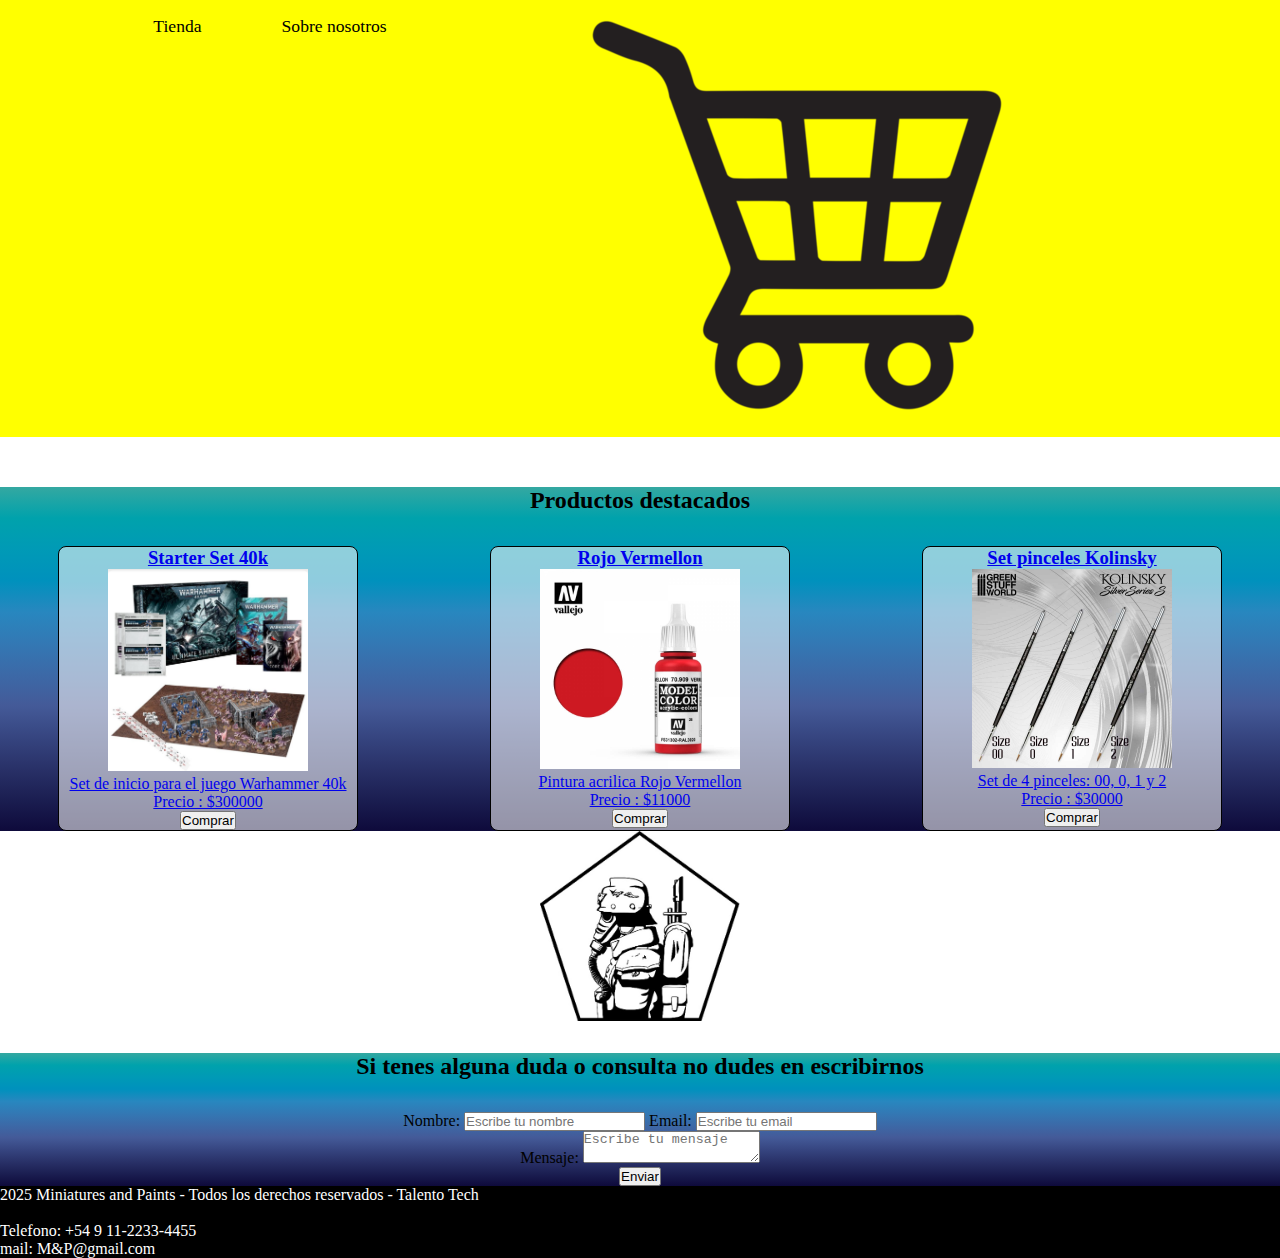
<file: index.html>
<!DOCTYPE html>
<html lang="es">
<head>
    <meta charset="UTF-8">
    <meta name="viewport" content="width=device-width, initial-scale=1.0">
    <title>Miniatures&Paints</title>

    <link rel="stylesheet" href="./style.css">

    <link rel="preconnect" href="https://fonts.googleapis.com">
    <link rel="preconnect" href="https://fonts.gstatic.com" crossorigin>
    <link href="https://fonts.googleapis.com/css2?family=Coral+Pixels&family=Open+Sans:ital,wght@0,300..800;1,300..800&display=swap" rel="stylesheet">
</head>
<body>

    <header>
        <nav class="nav-principal">
            <a href="./Paginas/tienda.html">Tienda</a>
            <a href="#">Sobre nosotros</a>
            <a href="./Paginas/carrito.html"><img src="./Assets/img/carrito.webp" alt="" class="carrito-img"></a>
        </nav>
    </header>
    <br>
    <section>
        <h2>Productos destacados</h2>
        <div class="producto">
            <div class="en-muestra">
                <a href="./Paginas/tienda.html">
                    <h3>Starter Set 40k</h3>
                    <img src="./Assets/img/Set-completo.png" alt="Set inicio Warhammer 40k">
                    <p>Set de inicio para el juego Warhammer 40k</p>
                    <p>Precio : $300000</p>
                    <button id="btn-carrito" class="boton-comprar">Comprar</button>
                </a> 
            </div>

            <div class="en-muestra">
                <a href="./Paginas/tienda.html">
                    <h3>Rojo Vermellon</h3>
                    <img src="./Assets/img/VallejoRojoVermellon.jpg" alt="Pintura acrilica Vallejo Rojo Vermellon">
                    <p>Pintura acrilica Rojo Vermellon</p>
                    <p>Precio : $11000</p>
                    <button class="boton-comprar">Comprar</button>
                </a>
            </div>

            <div class="en-muestra">
                <a href="./Paginas/tienda.html">
                    <h3>Set pinceles Kolinsky</h3>
                    <img src="./Assets/img/PincelesKolinski.png" alt="Set inicio Warhammer 40k">
                    <p>Set de 4 pinceles: 00, 0, 1 y 2</p>
                    <p>Precio : $30000</p>
                    <button class="boton-comprar">Comprar</button>
                </a>
            </div>
        </div>
    </section>

    <main>
        <img src="./Assets/img/icono.png" alt="Logotipo de la empresa">
    </main>

    <section class="formulario">
        <h2>Si tenes alguna duda o consulta no dudes en escribirnos</h2>
        <form action="" method="post">
            <label for="nombre">Nombre:</label>
            <input type="text" id="nombre" name="nombre" placeholder="Escribe tu nombre">
            <label for="email">Email:</label>
            <input type="email" id="email" name="email" placeholder="Escribe tu email"><br>
            <label for="mensaje">Mensaje:</label>   
            <textarea id="mensaje" name="mensaje" placeholder="Escribe tu mensaje"></textarea><br>
            <input type="submit" value="Enviar" class="boton-enviar">
        </form>
    </section>


    <footer>
        2025 Miniatures and Paints - Todos los derechos reservados - Talento Tech
        <br><br>
        <div class="contacto">
            <p>Telefono:  +54 9 11-2233-4455</p>
            <p>mail: M&P@gmail.com</p>
        </div>
    </footer>


    
</body>
</html>
</file>
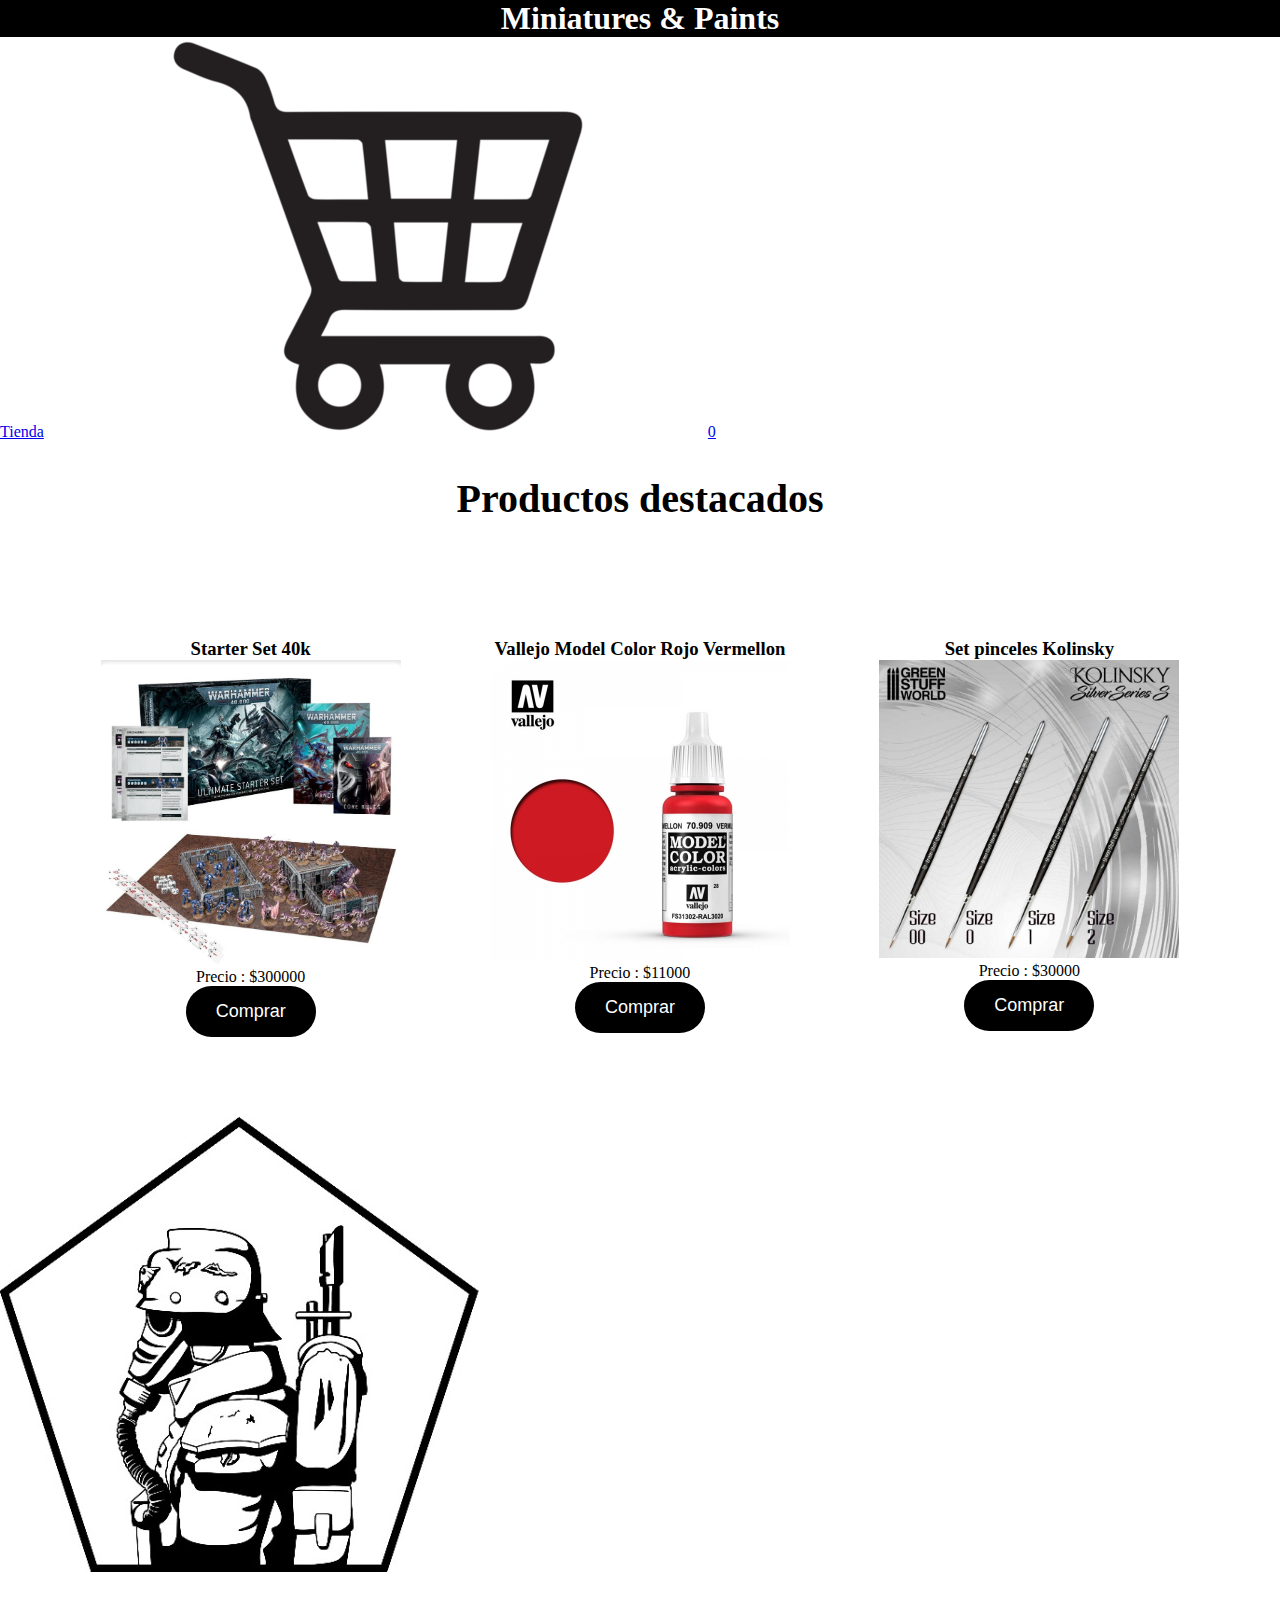
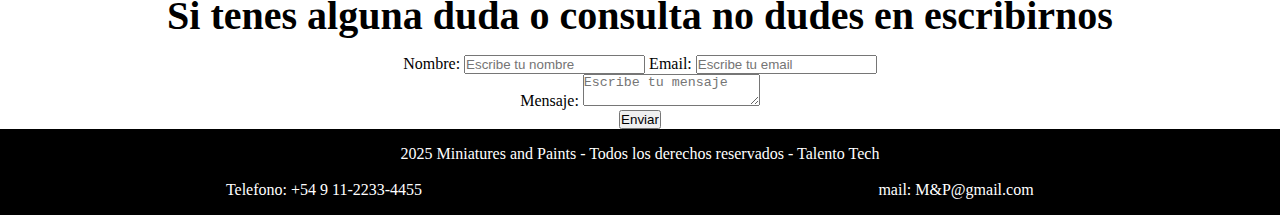
<file: docs/index.html>
<!DOCTYPE html>
<html lang="es">
<head>
    <meta charset="UTF-8">
    <meta name="viewport" content="width=device-width, initial-scale=1.0">
    <title>Miniatures&Paints</title>

    <link rel="stylesheet" href="../Styles/tiendaStyle.css">

    <link rel="preconnect" href="https://fonts.googleapis.com">
    <link rel="preconnect" href="https://fonts.gstatic.com" crossorigin>
    <link href="https://fonts.googleapis.com/css2?family=Coral+Pixels&family=Open+Sans:ital,wght@0,300..800;1,300..800&display=swap" rel="stylesheet">
</head>
<body>

    <header>
        <h1 class="nombre-ecommerce">Miniatures & Paints</h1>
        <nav class="nav-principal">
            <a href="../docs/tienda.html">Tienda</a>
            <a href="../docs/carrito.html"><img src="../Assets/img/carrito.webp" alt="" class="carrito-img"><span id="cuenta-carrito">0</span></a>
        </nav>
    </header>
    <br>
    <section>
        <h2>Productos destacados</h2>
        <div class="producto">
            <div class="en-muestra en-muestra-miniatura">
                <a href="">
                    <h3>Starter Set 40k</h3>
                    <img src="../Assets/img/Set-completo.png  " alt="Set inicio Warhammer 40k">
                    <p>Precio : $300000</p>
                </a> 
                <button class="boton-comprar">Comprar</button>
            </div>

            <div class="en-muestra en-muestra-accesorio">
                <a href="">
                    <h3>Vallejo Model Color Rojo Vermellon</h3>
                    <img src="../Assets/img/VallejoRojoVermellon.jpg" alt="Pintura acrilica Vallejo Rojo Vermellon">
                    <p>Precio : $11000</p>
                </a>
                <button class="boton-comprar">Comprar</button>
            </div>

            <div class="en-muestra en-muestra-accesorio">
                <a href="">
                    <h3>Set pinceles Kolinsky</h3>
                    <img src="../Assets/img/PincelesKolinski.png" alt="Set pinceles Kolinsky">
                    <p>Precio : $30000</p>
                </a>
                <button class="boton-comprar">Comprar</button>
            </div>
        </div>
    </section>

    <main>
        <img src="../Assets/img/icono.png" alt="Logotipo de la empresa">
    </main>

    <section class="formulario">
        <h2>Si tenes alguna duda o consulta no dudes en escribirnos</h2>
        <form action="" method="post" onsubmit="event.preventDefault(); alert('Formulario enviado');">
            <label for="nombre">Nombre:</label>
            <input type="text" id="nombre" name="nombre" placeholder="Escribe tu nombre">
            <label for="email">Email:</label>
            <input type="email" id="email" name="email" placeholder="Escribe tu email"><br>
            <div class="text-area">
                <label for="mensaje">Mensaje:</label>   
                <textarea id="mensaje" name="mensaje" placeholder="Escribe tu mensaje"></textarea><br>
            </div>
            <input type="submit" value="Enviar" class="boton-enviar">
        </form>
    </section>


    <footer>
        2025 Miniatures and Paints - Todos los derechos reservados - Talento Tech
        <br><br>
        <div class="contacto">
            <p>Telefono:  +54 9 11-2233-4455</p>
            <p>mail: M&P@gmail.com</p>
        </div>
    </footer>

        <script src="../JS/main.js"></script>   
        <script src="../JS/carritojs.js"></script>
</body>
</html>
</file>
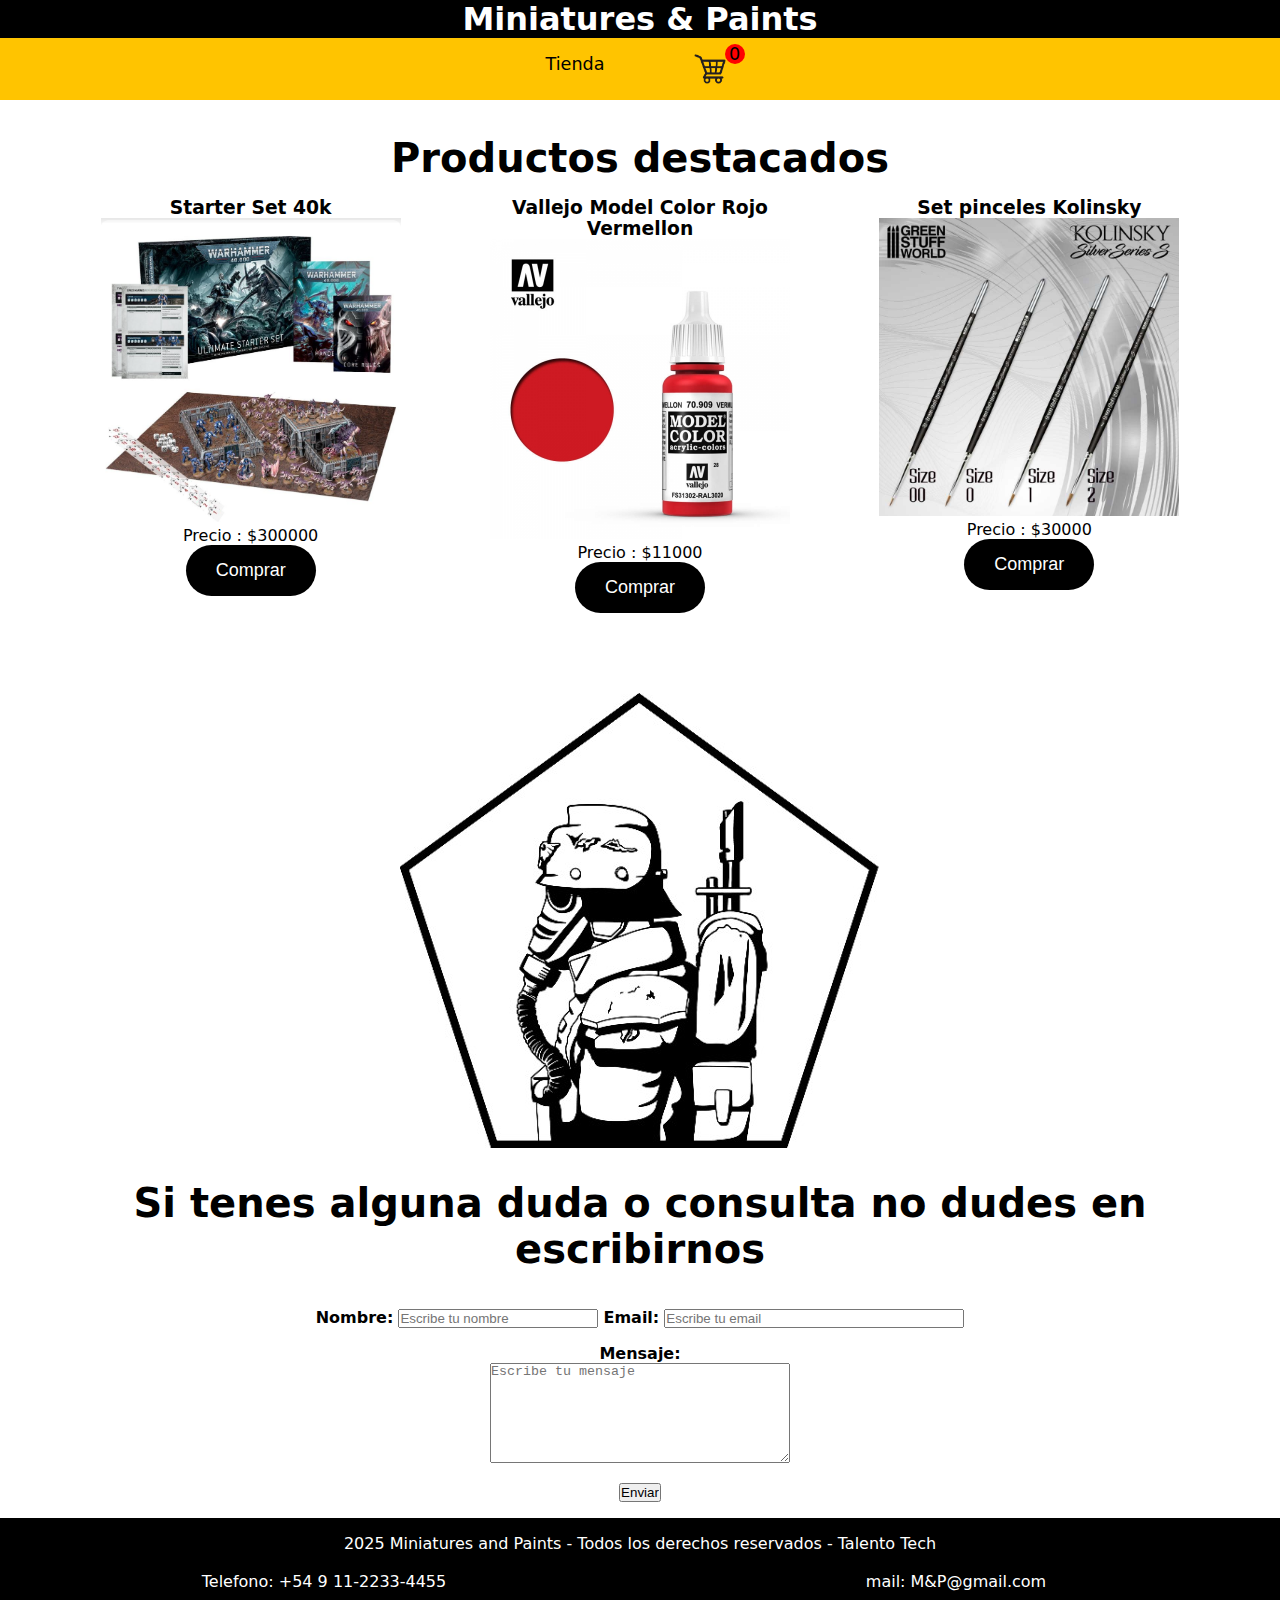
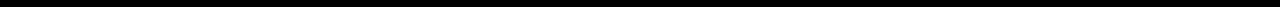
<file: index/index.html>
<!DOCTYPE html>
<html lang="es">
<head>
    <meta charset="UTF-8">
    <meta name="viewport" content="width=device-width, initial-scale=1.0">
    <title>Miniatures&Paints</title>

    <link rel="stylesheet" href="../Styles/style.css">

    <link rel="preconnect" href="https://fonts.googleapis.com">
    <link rel="preconnect" href="https://fonts.gstatic.com" crossorigin>
    <link href="https://fonts.googleapis.com/css2?family=Coral+Pixels&family=Open+Sans:ital,wght@0,300..800;1,300..800&display=swap" rel="stylesheet">
</head>
<body>

    <header>
        <h1 class="nombre-ecommerce">Miniatures & Paints</h1>
        <nav class="nav-principal">
            <a href="../index/tienda.html">Tienda</a>
            <a href="../index/carrito.html "><img src="../Assets/img/carrito.webp" alt="" class="carrito-img"><span id="cuenta-carrito">0</span></a>
        </nav>
    </header>
    <br>
    <section>
        <h2>Productos destacados</h2>
        <div class="producto">
            <div class="en-muestra en-muestra-miniatura">
                <a href="">
                    <h3>Starter Set 40k</h3>
                    <img src="../Assets/img/Set-completo.png  " alt="Set inicio Warhammer 40k">
                    <p>Precio : $300000</p>
                </a> 
                <button class="boton-comprar">Comprar</button>
            </div>

            <div class="en-muestra en-muestra-accesorio">
                <a href="">
                    <h3>Vallejo Model Color Rojo Vermellon</h3>
                    <img src="../Assets/img/VallejoRojoVermellon.jpg" alt="Pintura acrilica Vallejo Rojo Vermellon">
                    <p>Precio : $11000</p>
                </a>
                <button class="boton-comprar">Comprar</button>
            </div>

            <div class="en-muestra en-muestra-accesorio">
                <a href="">
                    <h3>Set pinceles Kolinsky</h3>
                    <img src="../Assets/img/PincelesKolinski.png" alt="Set pinceles Kolinsky">
                    <p>Precio : $30000</p>
                </a>
                <button class="boton-comprar">Comprar</button>
            </div>
        </div>
    </section>

    <main>
        <img src="../Assets/img/icono.png" alt="Logotipo de la empresa">
    </main>

    <section class="formulario">
        <h2>Si tenes alguna duda o consulta no dudes en escribirnos</h2>
        <form action="" method="post">
            <label for="nombre">Nombre:</label>
            <input type="text" id="nombre" name="nombre" placeholder="Escribe tu nombre">
            <label for="email">Email:</label>
            <input type="email" id="email" name="email" placeholder="Escribe tu email"><br>
            <div class="text-area">
                <label for="mensaje">Mensaje:</label>   
                <textarea id="mensaje" name="mensaje" placeholder="Escribe tu mensaje"></textarea><br>
            </div>
            <input type="submit" value="Enviar" class="boton-enviar">
        </form>
    </section>


    <footer>
        2025 Miniatures and Paints - Todos los derechos reservados - Talento Tech
        <br><br>
        <div class="contacto">
            <p>Telefono:  +54 9 11-2233-4455</p>
            <p>mail: M&P@gmail.com</p>
        </div>
    </footer>


        <script src="../JS/carritojs.js"></script>
</body>
</html>
</file>
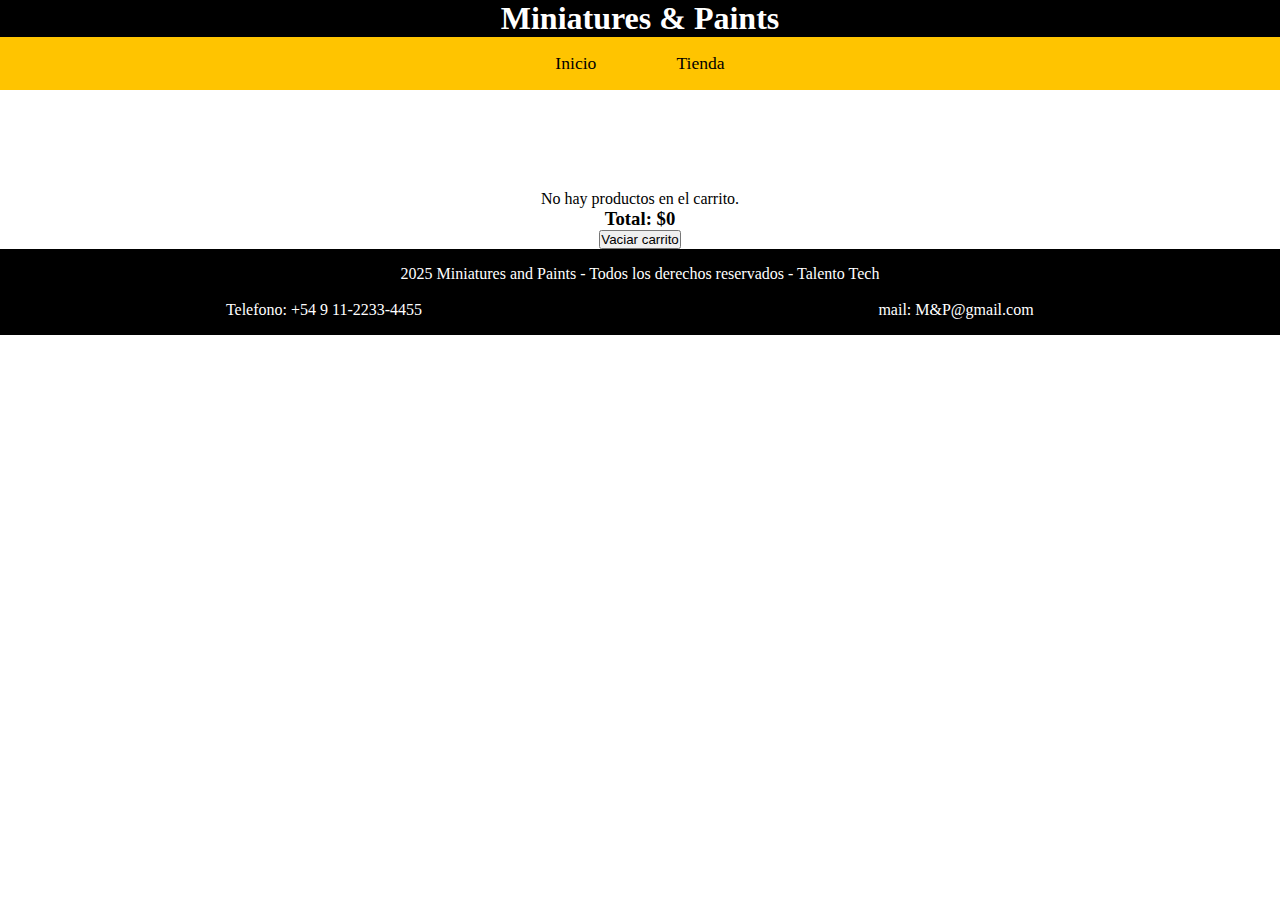
<file: docs/carrito.html>
<!DOCTYPE html>
<html lang="en">
<head>
    <meta charset="UTF-8">
    <meta name="viewport" content="width=device-width, initial-scale=1.0">
    <title>Document</title>
    <link rel="stylesheet" href="../Styles/carritoStyle.css">
</head>
<body>
    <header>
        <h1>Miniatures & Paints</h1>
        <nav class="nav-principal-carrito">
            <a href="../index.html">Inicio</a>
            <a href="../docs/tienda.html">Tienda</a>
        </nav>
    </header>

    <main>
        <section id="carrito-contenedor">
            
        </section>
        <h3 id="total">Total: $0</h3>
        <button id="vaciar-carrito">Vaciar carrito</button>
    </main>

    <footer>
        2025 Miniatures and Paints - Todos los derechos reservados - Talento Tech
        <br><br>
        <div class="contacto">
            <p>Telefono:  +54 9 11-2233-4455</p>
            <p>mail: M&P@gmail.com</p>
        </div>
    </footer>

    <script src="../JS/carritojs.js"></script>

</body>
</html>
</file>
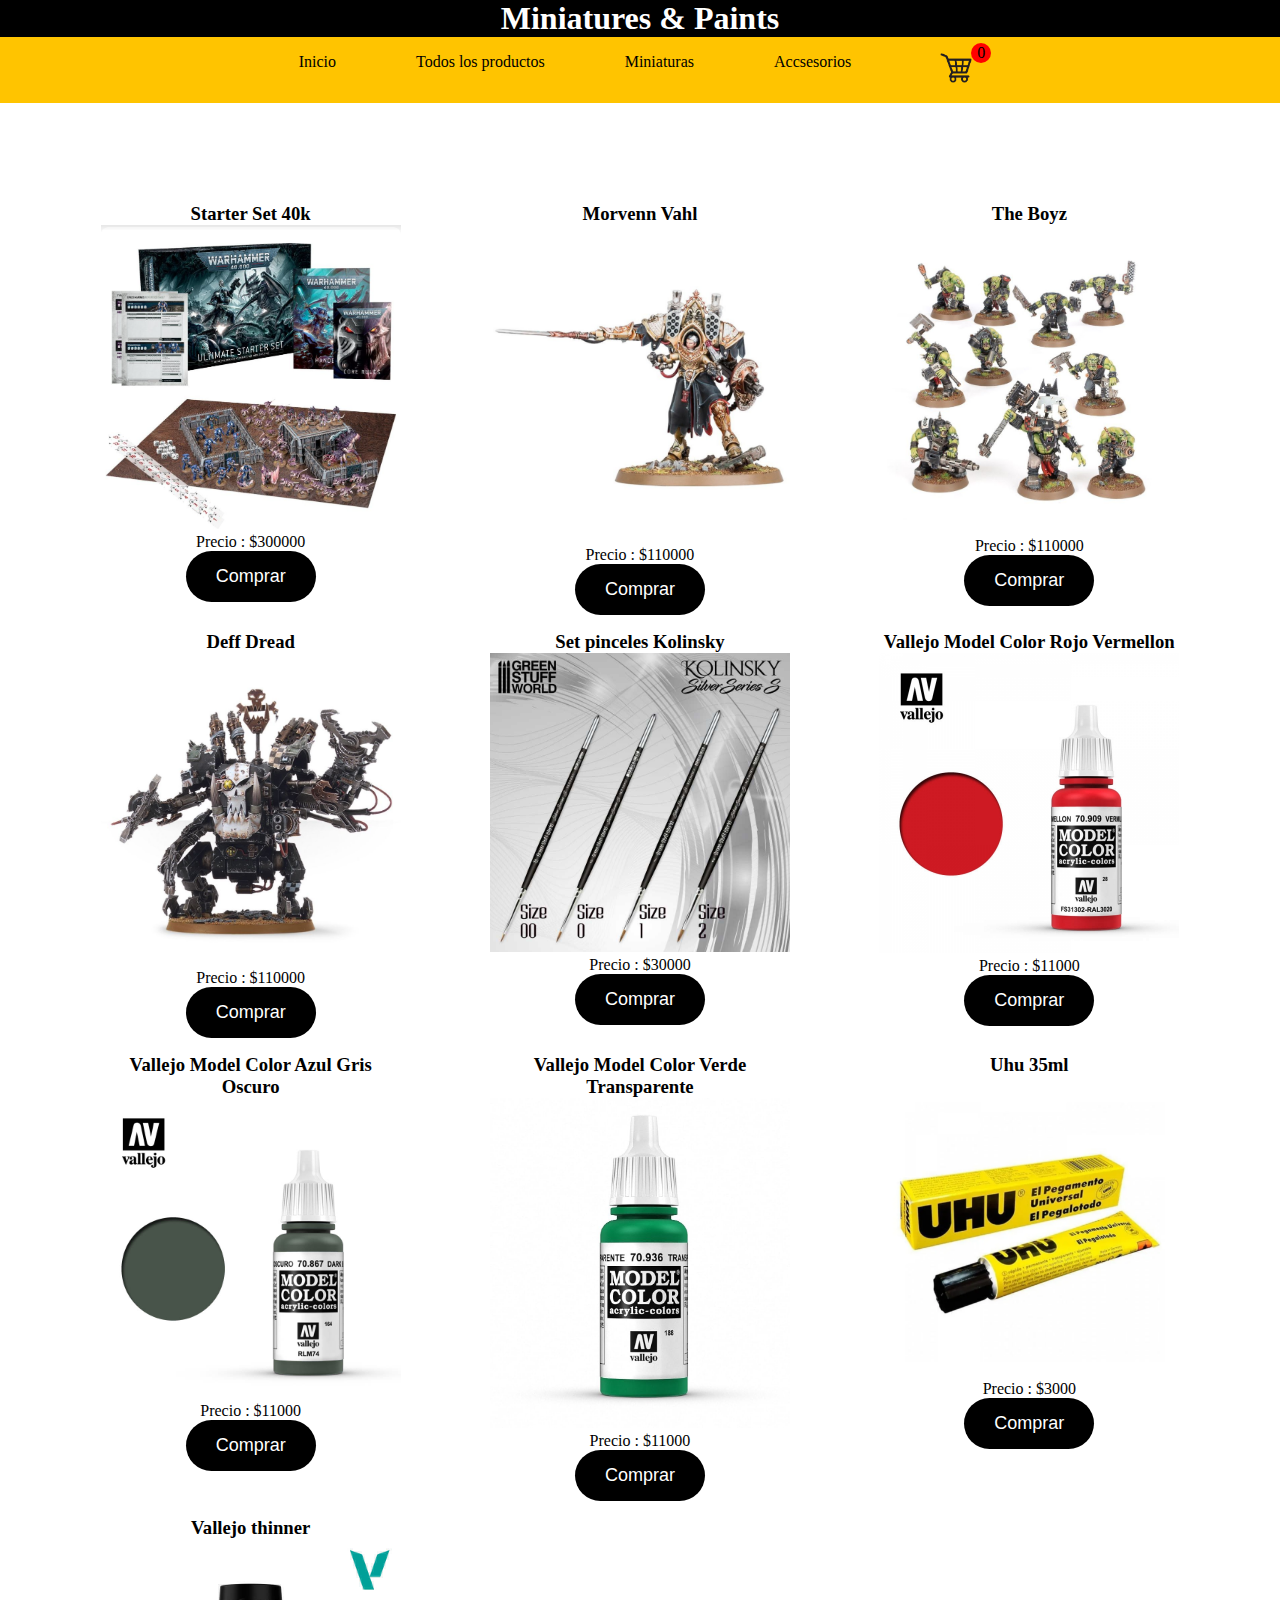
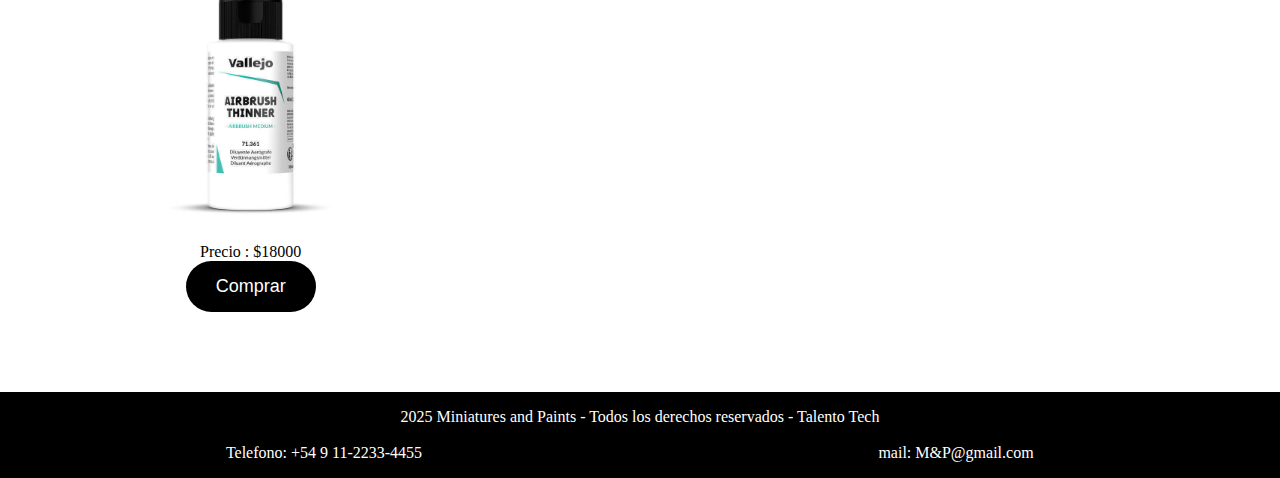
<file: docs/tienda.html>
<!DOCTYPE html>
<html lang="en">
<head>
    <meta charset="UTF-8">
    <meta name="viewport" content="width=device-width, initial-scale=1.0">
    <title>Document</title>
    <link rel="stylesheet" href="../Styles/tiendaStyle.css">
</head>
<body>
    <header>
        <h1>Miniatures & Paints</h1>
        <nav class="buscador">
            <ul>
                <li>
                    <a href="../index.html">Inicio</a>
                </li>
                <li>
                    <a href="" id="mostrar-todos">Todos los productos</a>
                </li>
                <li>
                    <a href="" id="mostrar-minis">Miniaturas</a>
                </li>
                <li>
                    <a href="" id="mostrar-accesorios">Accsesorios</a>
                </li>
                <li>
                    <a href="../docs/carrito.html" class="carrito-contenedor"><img src="../Assets/img/carrito.webp" alt="" class="carrito-img"><span id="cuenta-carrito">0</span></a>
                </li>
            </ul>
        </nav>
    </header>

    <section>
        <div class="producto">
            <div class="en-muestra en-muestra-miniatura">
                <a href="">
                    <h3>Starter Set 40k</h3>
                    <img src="../Assets/img/Set-completo.png  " alt="Set inicio Warhammer 40k">
                    <p>Precio : $300000</p>
                </a> 
                <button class="boton-comprar">Comprar</button>
            </div>

            <div class="en-muestra en-muestra-miniatura">
                <a href="">
                    <h3>Morvenn Vahl</h3>
                    <img src="../Assets/img/MorvennVahlMini.png" alt="Adepta Sororitas Morvenn Vahl">
                    <p>Precio : $110000</p>
                </a>
                <button class="boton-comprar">Comprar</button>
            </div>

            <div class="en-muestra en-muestra-miniatura">
                <a href="">
                    <h3>The Boyz</h3>
                    <img src="../Assets/img/BoyzMini.png" alt="Orcos Boyz">
                    <p>Precio : $110000</p>
                </a>
                <button class="boton-comprar">Comprar</button>
            </div>

            <div class="en-muestra en-muestra-miniatura">
                <a href="">
                    <h3>Deff Dread</h3>
                    <img src="../Assets/img/DeffDreadMini.png" alt="Orcos Deff Dread">
                    <p>Precio : $110000</p>
                </a>
                <button class="boton-comprar">Comprar</button>
            </div>
            
            <div class="en-muestra en-muestra-accesorio">
                <a href="">
                    <h3>Set pinceles Kolinsky</h3>
                    <img src="../Assets/img/PincelesKolinski.png" alt="Set pinceles Kolinsky">
                    <p>Precio : $30000</p>
                </a>
                <button class="boton-comprar">Comprar</button>
            </div>
            
            <div class="en-muestra en-muestra-accesorio">
                <a href="">
                    <h3>Vallejo Model Color Rojo Vermellon</h3>
                    <img src="../Assets/img/VallejoRojoVermellon.jpg" alt="Pintura acrilica Vallejo Rojo Vermellon">
                    <p>Precio : $11000</p>
                </a>
                <button class="boton-comprar">Comprar</button>
            </div>

            <div class="en-muestra en-muestra-accesorio">
                <a href="">
                    <h3>Vallejo Model Color Azul Gris Oscuro</h3>
                    <img src="../Assets/img/VallejoAzulGrisOscuro.jpg" alt="Pintura acrilica Vallejo Azul Gris Oscuro">
                    <p>Precio : $11000</p>
                </a>
                <button class="boton-comprar">Comprar</button>
            </div>

            <div class="en-muestra en-muestra-accesorio">
                <a href="">
                    <h3>Vallejo Model Color Verde Transparente</h3>
                    <img src="../Assets/img/VallejoVerdeTransparente.jpg" alt="Pintura acrilica Vallejo Verde Transparente">
                    <p>Precio : $11000</p>
                </a>
                <button class="boton-comprar">Comprar</button>
            </div>

            <div class="en-muestra en-muestra-accesorio">
                <a href="">
                    <h3>Uhu 35ml</h3>
                    <img src="../Assets/img/AdhesivoUhu35ml.png" alt="Adhesivo Uhu 35ml">
                    <p>Precio : $3000</p>
                </a>
                <button class="boton-comprar">Comprar</button>
            </div>
            <div class="en-muestra en-muestra-accesorio">
                <a href="">
                    <h3>Vallejo thinner</h3>
                    <img src="../Assets/img/thinnerVallejo.jpg" alt="Thinner Vallejo">
                    <p>Precio : $18000</p>
                </a>
                <button class="boton-comprar">Comprar</button>
            </div>
            
        </div>


    </section>

    <footer>
        2025 Miniatures and Paints - Todos los derechos reservados - Talento Tech
        <br><br>
        <div class="contacto">
            <p>Telefono:  +54 9 11-2233-4455</p>
            <p>mail: M&P@gmail.com</p>
        </div>
    </footer>
    
    <script src="../JS/tiendajs.js"></script>
    <script src="../JS/carritojs.js"></script>

</body>
</html>
</file>
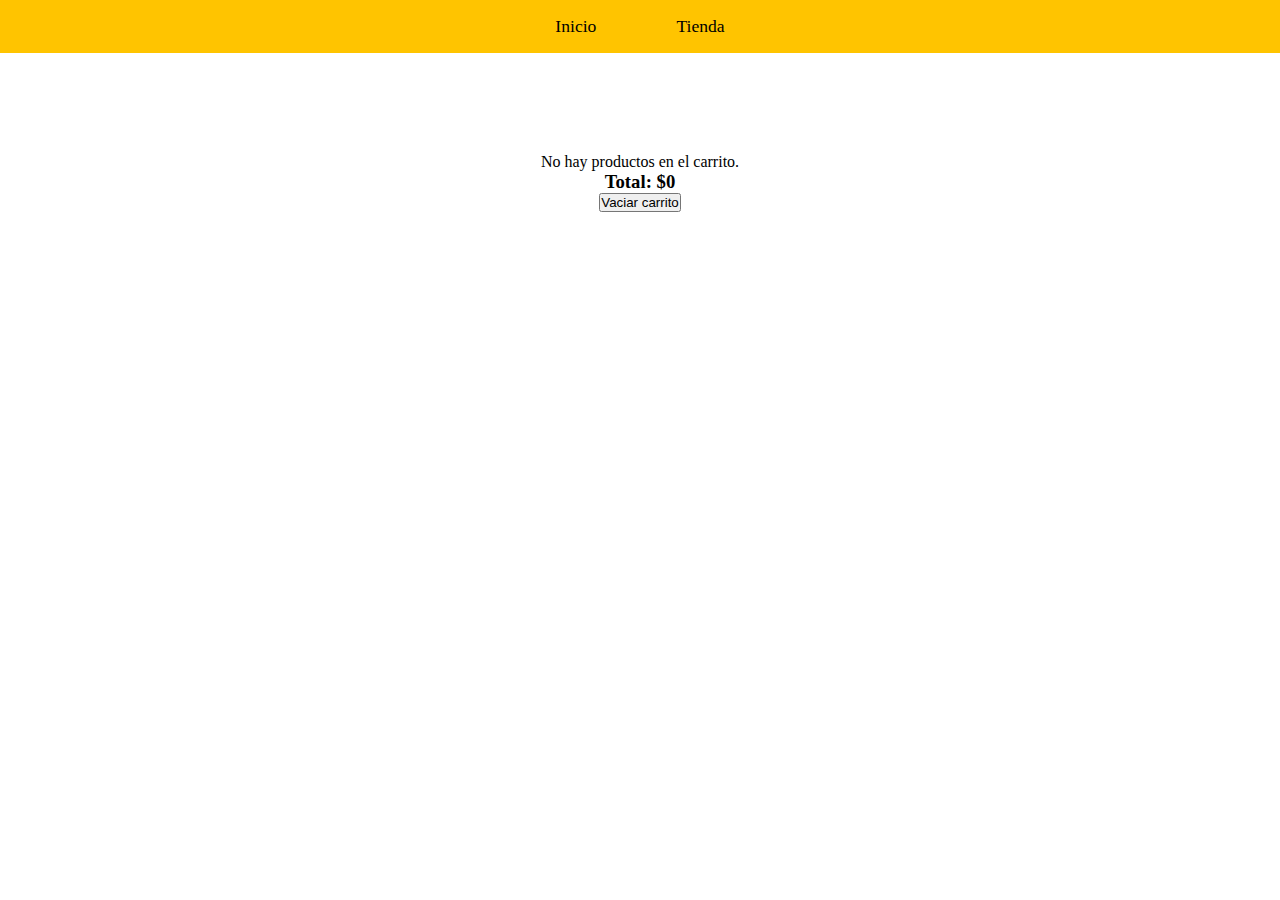
<file: index/carrito.html>
<!DOCTYPE html>
<html lang="en">
<head>
    <meta charset="UTF-8">
    <meta name="viewport" content="width=device-width, initial-scale=1.0">
    <title>Document</title>
    <link rel="stylesheet" href="../Styles/carritoStyle.css">
</head>
<body>
    <header>
        <nav class="nav-principal-carrito">
            <a href="../index/index.html">Inicio</a>
            <a href="../index/tienda.html">Tienda</a>
        </nav>
    </header>

    <main>
        <section id="carrito-contenedor">
            
        </section>
        <h3 id="total">Total: $0</h3>
        <button id="vaciar-carrito">Vaciar carrito</button>
    </main>


    <script src="../JS/carritojs.js"></script>

</body>
</html>
</file>
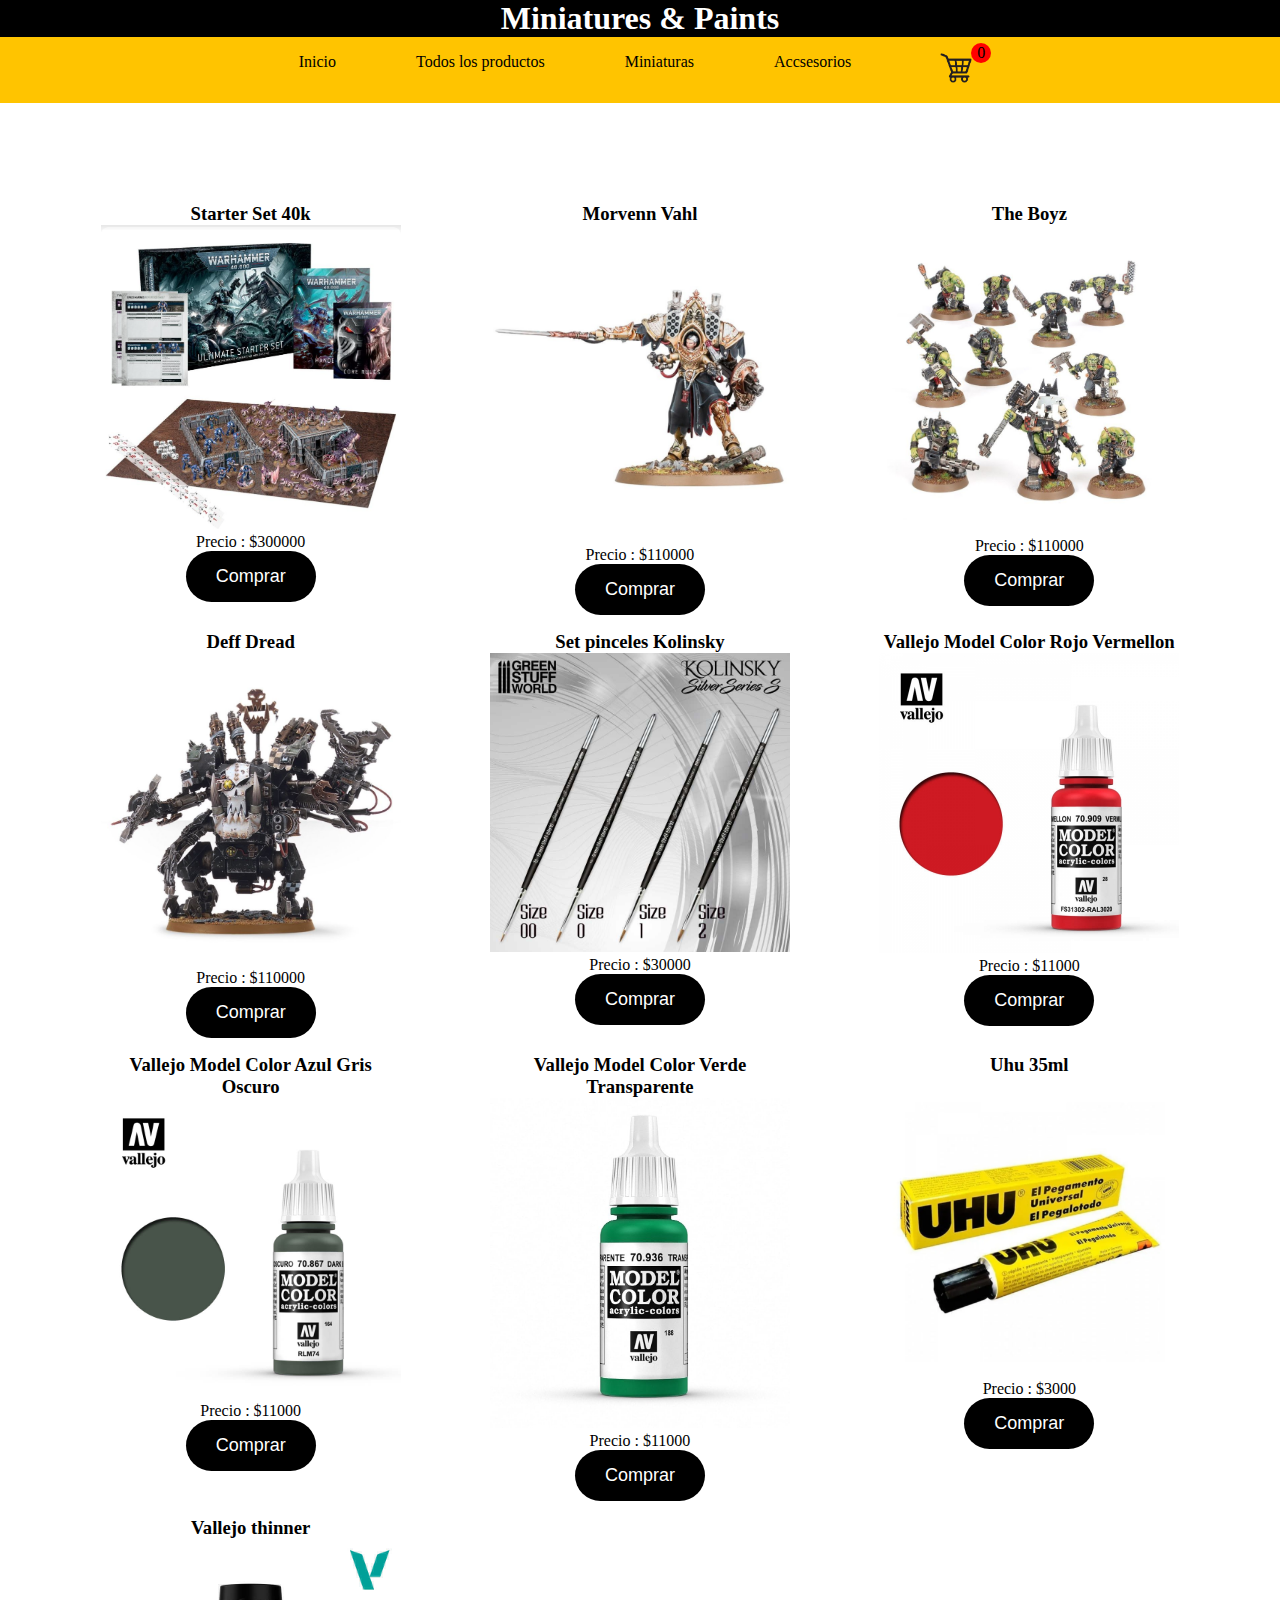
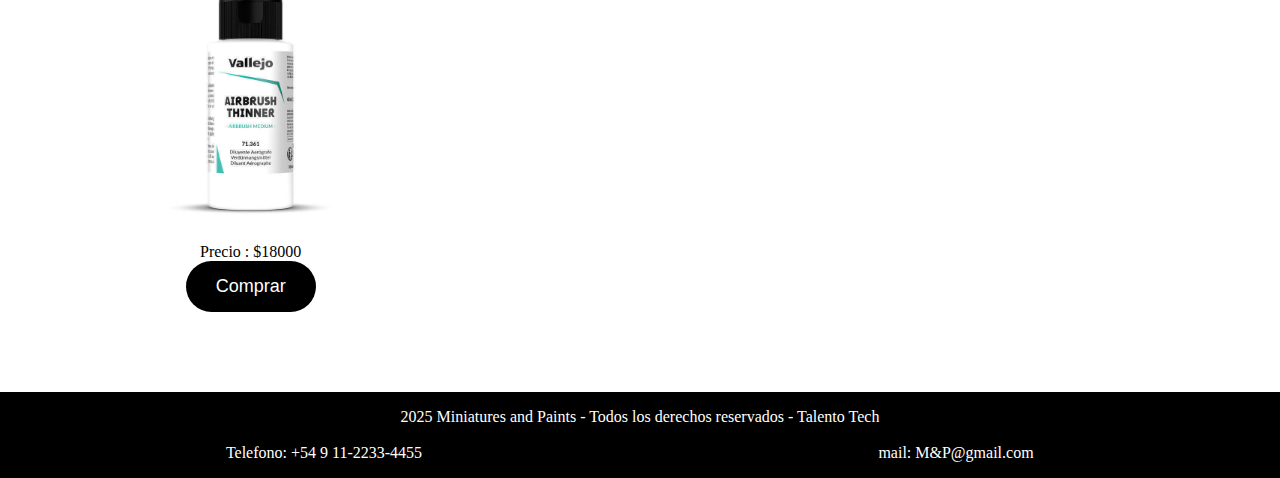
<file: index/tienda.html>
<!DOCTYPE html>
<html lang="en">
<head>
    <meta charset="UTF-8">
    <meta name="viewport" content="width=device-width, initial-scale=1.0">
    <title>Document</title>
    <link rel="stylesheet" href="../Styles/tiendaStyle.css">
</head>
<body>
    <header>
        <h1>Miniatures & Paints</h1>
        <nav class="buscador">
            <ul>
                <li>
                    <a href="../index/index.html">Inicio</a>
                </li>
                <li>
                    <a href="" id="mostrar-todos">Todos los productos</a>
                </li>
                <li>
                    <a href="" id="mostrar-minis">Miniaturas</a>
                </li>
                <li>
                    <a href="" id="mostrar-accesorios">Accsesorios</a>
                </li>
                <li>
                    <a href="../index/carrito.html" class="carrito-contenedor"><img src="../Assets/img/carrito.webp" alt="" class="carrito-img"><span id="cuenta-carrito">0</span></a>
                </li>
            </ul>
        </nav>
    </header>

    <section>
        <div class="producto">
            <div class="en-muestra en-muestra-miniatura">
                <a href="">
                    <h3>Starter Set 40k</h3>
                    <img src="../Assets/img/Set-completo.png  " alt="Set inicio Warhammer 40k">
                    <p>Precio : $300000</p>
                </a> 
                <button class="boton-comprar">Comprar</button>
            </div>

            <div class="en-muestra en-muestra-miniatura">
                <a href="">
                    <h3>Morvenn Vahl</h3>
                    <img src="../Assets/img/MorvennVahlMini.png" alt="Adepta Sororitas Morvenn Vahl">
                    <p>Precio : $110000</p>
                </a>
                <button class="boton-comprar">Comprar</button>
            </div>

            <div class="en-muestra en-muestra-miniatura">
                <a href="">
                    <h3>The Boyz</h3>
                    <img src="../Assets/img/BoyzMini.png" alt="Orcos Boyz">
                    <p>Precio : $110000</p>
                </a>
                <button class="boton-comprar">Comprar</button>
            </div>

            <div class="en-muestra en-muestra-miniatura">
                <a href="">
                    <h3>Deff Dread</h3>
                    <img src="../Assets/img/DeffDreadMini.png" alt="Orcos Deff Dread">
                    <p>Precio : $110000</p>
                </a>
                <button class="boton-comprar">Comprar</button>
            </div>
            
            <div class="en-muestra en-muestra-accesorio">
                <a href="">
                    <h3>Set pinceles Kolinsky</h3>
                    <img src="../Assets/img/PincelesKolinski.png" alt="Set pinceles Kolinsky">
                    <p>Precio : $30000</p>
                </a>
                <button class="boton-comprar">Comprar</button>
            </div>
            
            <div class="en-muestra en-muestra-accesorio">
                <a href="">
                    <h3>Vallejo Model Color Rojo Vermellon</h3>
                    <img src="../Assets/img/VallejoRojoVermellon.jpg" alt="Pintura acrilica Vallejo Rojo Vermellon">
                    <p>Precio : $11000</p>
                </a>
                <button class="boton-comprar">Comprar</button>
            </div>

            <div class="en-muestra en-muestra-accesorio">
                <a href="">
                    <h3>Vallejo Model Color Azul Gris Oscuro</h3>
                    <img src="../Assets/img/VallejoAzulGrisOscuro.jpg" alt="Pintura acrilica Vallejo Azul Gris Oscuro">
                    <p>Precio : $11000</p>
                </a>
                <button class="boton-comprar">Comprar</button>
            </div>

            <div class="en-muestra en-muestra-accesorio">
                <a href="">
                    <h3>Vallejo Model Color Verde Transparente</h3>
                    <img src="../Assets/img/VallejoVerdeTransparente.jpg" alt="Pintura acrilica Vallejo Verde Transparente">
                    <p>Precio : $11000</p>
                </a>
                <button class="boton-comprar">Comprar</button>
            </div>

            <div class="en-muestra en-muestra-accesorio">
                <a href="">
                    <h3>Uhu 35ml</h3>
                    <img src="../Assets/img/AdhesivoUhu35ml.png" alt="Adhesivo Uhu 35ml">
                    <p>Precio : $3000</p>
                </a>
                <button class="boton-comprar">Comprar</button>
            </div>
            <div class="en-muestra en-muestra-accesorio">
                <a href="">
                    <h3>Vallejo thinner</h3>
                    <img src="../Assets/img/thinnerVallejo.jpg" alt="Thinner Vallejo">
                    <p>Precio : $18000</p>
                </a>
                <button class="boton-comprar">Comprar</button>
            </div>
            
        </div>


    </section>

    <footer>
        2025 Miniatures and Paints - Todos los derechos reservados - Talento Tech
        <br><br>
        <div class="contacto">
            <p>Telefono:  +54 9 11-2233-4455</p>
            <p>mail: M&P@gmail.com</p>
        </div>
    </footer>
    
    <script src="../JS/tiendajs.js"></script>
    <script src="../JS/carritojs.js"></script>

</body>
</html>
</file>
<file: style.css>
*{
    margin: 0;
    padding: 0;
    box-sizing: border-box;
}

body{
    header{
        h1{
            text-align: center;
            background-color: rgb(0, 0, 0);
            color: #ffffff;
        }
    .nav-principal{
            display: flex;
            justify-content: center;
            gap: 5rem;
            padding: 1rem;
            background-color: yellow;

            a{
                color: black;
                text-decoration: none;
                font-size: 1.1rem;
            }
            a:hover{
                text-decoration: underline;
            }
        }  
    }

}
main{
    img{
        display: block;
        margin: 0 auto;
        max-width: 200px;
    }
}
section{
    text-align: center;
    background-image: linear-gradient(to top, #0e0a3b, #1b1e51, #293168, #364580, #445a98, #3c69a7, #3378b4, #2887bf, #0091bd, #009ab6, #00a2ac, #34a8a1);

    h2{
        margin: 2rem;
    }
    .producto{
        display: grid;
        grid-template-columns: repeat(3, 1fr);
        gap: 1rem;
        justify-items: center;
        justify-content: center;
        

        .en-muestra{
            width: 300px;
            height: auto;
            border-radius: 0.5rem;
            border: 1px solid;
            overflow: hidden;
            background-color: rgba(247, 247, 247, 0.581);

            a{
                display: block;
                transition: transform 0.5s ease;
            }

            img{
                width: 200px;
                height: auto;
            }

        }

        .en-muestra a :hover{
            transform: scale(1.1);
        }
    }
}
footer{
    background-color: #000000;
    color: #ffffff;
}
</file>
<file: Styles/tiendaStyle.css>
*{
    margin: 0;
    padding: 0;
    box-sizing: border-box;
}

:root{
    --color-texto: black;
    --color-fondo: rgb(255, 196, 0);
}

body{
    header{
        h1{
            background-color: #000000;
            color: white;
            text-align: center;
        }
        .buscador{
            display: flex;
            justify-content: center;
            gap: 5rem;
            padding: 1rem;
            background-color: var(--color-fondo);
            ul {
                display: flex;
                gap: 5rem;
                list-style: none;
                margin: 0;
                padding: 0;
            }
            li a {
                text-decoration: none;
                color: var(--color-texto);
            }
            a:hover{
                text-decoration: underline;
            }
            .carrito-contenedor {
                position: relative;
                display: inline-block;
            }
            .carrito-img{
                display: flex;
                width: 50px;
                left: 3rem;
            }
            #cuenta-carrito{
                position: absolute;
                background-color: red;
                border-radius: 100%;

                width: 20px;
                aspect-ratio: 1;
                text-align: center;
                line-height: 20px;
                transform: translate(50%, -50%);
                right: 0;
                top: 0;
                align-items: center;
            }
        }
    }
}

section{
    text-align: center;
    h2{
        padding: 1rem;
        font-size: 40px;
    }
    .producto{
        margin: 0 auto;
        margin-top: 100px;
        width: 90%;
        display: grid;
        grid-template-columns: repeat(3, 1fr);
        gap: 1rem;
        justify-items: center;
        justify-content: center;
        padding-bottom: 5rem;
        .en-muestra-accesorio, .en-muestra-miniatura{
            width: 300px;
            height: auto;
            border-radius: 0.5rem;
            overflow: hidden;
            background-color: rgba(247, 247, 247, 0);
            transition: 0.5s;
            a{
                display: block;
                transition: transform 0.5s;
                text-decoration: none;
            }
            img{
                width: 300px;
                height: auto;
            }
            h3{
                color: #000000;
            }
            p{
                color: #000000;
            }
            .boton-comprar{
                background-color: #000000;
                color: #ffffff;
                border: none;
                padding: 15px 30px;
                font-size: 18px;
                border-radius: 50px;
                cursor: pointer;
                transition: background-color 0.3s, color 0.3s;
            }
            .boton-comprar:hover{
                background-color: yellow;
                color: #000000;
            }
        }
        .en-muestra-accesorio:hover{
            transform: scale(1.1);
        }
        .en-muestra-miniatura:hover{
            transform: scale(1.1);
        }
    }
    @media(max-width: 1024px){
        .producto{
            grid-template-columns: repeat(2, 1fr);
        }
    }
    @media(max-width: 600px){
        .producto{
            grid-template-columns: 1fr;
        }
        .en-muestra{
            width: 90%;
        }
    }
}


footer{
    padding: 1rem;
    text-align: center;
    background-color: #000000;
    color: #ffffff;
    .contacto{
        display: grid;
        grid-template-columns: repeat(2,1fr);
        gap: 1rem;
    }
}
</file>
<file: Styles/style.css>
*{
    margin: 0;
    padding: 0;
    box-sizing: border-box;
}
:root{
    --font-family: system-ui, -apple-system, BlinkMacSystemFont, 'Segoe UI', Roboto, Oxygen, Ubuntu, Cantarell, 'Open Sans', 'Helvetica Neue', sans-serif;;
}
header{
    h1{
        color: white;
        text-align: center;
    }
}
body{
    font-family: var(--font-family) ;
    header{
        h1{
            background-color: rgb(0, 0, 0);
            text-align: center;
            a{
                text-decoration: none;
                color: #ffffff;
            }
        }
    .nav-principal{
            position: relative;
            display: flex;
            justify-content: center;
            gap: 5rem;
            padding: 1rem;
            background-color: rgb(255, 196, 0);
            a{
                position: relative;
                color: black;
                text-decoration: none;
                font-size: 1.1rem;
            }
            a:hover{
                text-decoration: underline;
            }
            .carrito-img{
                display: flex;
                width: 50px;
                left: 3rem;
            }
            #cuenta-carrito{
                position: absolute;
                background-color: red;
                border-radius: 100%;

                width: 20px;
                aspect-ratio: 1;
                text-align: center;
                line-height: 20px;
                transform: translate(50%, -50%);
                right: 0;
                top: 0;
                align-items: center;
            }
        }  
    }
}
main{
    img{
        display: block;
        margin: 0 auto;
        max-width: 500px;
        margin-bottom: 1rem;
        
    }
}
section{
    text-align: center;
    h2{
        padding: 1rem;
        font-size: 40px;
    }
    .producto{
        margin: 0 auto;
        width: 90%;
        display: grid;
        grid-template-columns: repeat(3, 1fr);
        gap: 1rem;
        justify-items: center;
        justify-content: center;
        padding-bottom: 5rem;
        .en-muestra{
            width: 300px;
            height: auto;
            border-radius: 0.5rem;
            overflow: hidden;
            background-color: rgba(247, 247, 247, 0);
            transition: 0.5s;
            a{
                display: block;
                transition: transform 0.5s;
                text-decoration: none;
            }
            img{
                width: 300px;
                height: auto;
            }
            h3{
                color: #000000;
            }
            p{
                color: #000000;
            }
            .boton-comprar{
                background-color: #000000;
                color: #ffffff;
                border: none;
                padding: 15px 30px;
                font-size: 18px;
                border-radius: 50px;
                cursor: pointer;
                transition: background-color 0.3s, color 0.3s;
            }
            .boton-comprar:hover{
                background-color: yellow;
                color: #000000;
            }
        }
        .en-muestra:hover{
            transform: scale(1.1);
        }
    }
    @media(max-width: 1024px){
        .producto{
            grid-template-columns: repeat(2, 1fr);
        }
    }
    @media(max-width: 600px){
        .producto{
            grid-template-columns: 1fr;
        }
        .en-muestra{
            width: 90%;
        }
    }
}

.formulario{
    h2{
        text-align: center;
        font-family: var(--font-family);
    }
    form{
        align-items: center;
        margin-top: 20px;
        input[type="text"]{
            width: 200px;
            gap: 3rem;
            margin-bottom: 1rem;
        }
        input[type="email"]{
            width: 300px;
            gap: 3rem;
            margin-bottom: 1rem;
        }
        label{
            margin-bottom: 0.5rem;
            font-weight: bold;
            label[for="mensaje"]{
                text-align: top;
            }
        }
        textarea{
            display: flex;
            width: 300px;
            height: 100px;
            margin-bottom: 1rem;
            justify-content: center;
            gap: 1rem;
            margin: auto;
        }
        input[type="submit"]{
            margin-bottom: 1rem;
        }

    }
}


footer{
    padding: 1rem;
    text-align: center;
    background-color: #000000;
    color: #ffffff;
    .contacto{
        display: grid;
        grid-template-columns: repeat(2,1fr);
        gap: 1rem;
    }
}
</file>
<file: Styles/carritoStyle.css>
*{
    margin: 0;
    padding: 0;
    box-sizing: border-box;
}
body{
    height: 100%;
    margin: 0;
    padding: 0;
    display: flex;
    flex-direction: column;
    h1{
            background-color: rgb(0, 0, 0);
            text-align: center;
            color: white;
        }
    header{
    .nav-principal-carrito{
            display: flex;
            justify-content: center;
            gap: 5rem;
            padding: 1rem;
            background-color: rgb(255, 196, 0);
            a{
                color: black;
                text-decoration: none;
                font-size: 1.1rem;
            }
            a:hover{
                text-decoration: underline;
            }
        }  
    }
}
main{
    flex: 1;
    padding-top: 100px;
    text-align: center;
    .item-carrito {
        display: flex;
        flex-direction: column;
        align-items: center;
        gap: 1rem;
        border-bottom: 1px solid #ccc;
        border-top: 1px solid #ccc;
        padding: 1rem 0;
    }
    
    
}

footer{
    padding: 1rem;
    text-align: center;
    background-color: #000000;
    color: #ffffff;
    .contacto{
        display: grid;
        grid-template-columns: repeat(2,1fr);
        gap: 1rem;
    }
}
</file>
